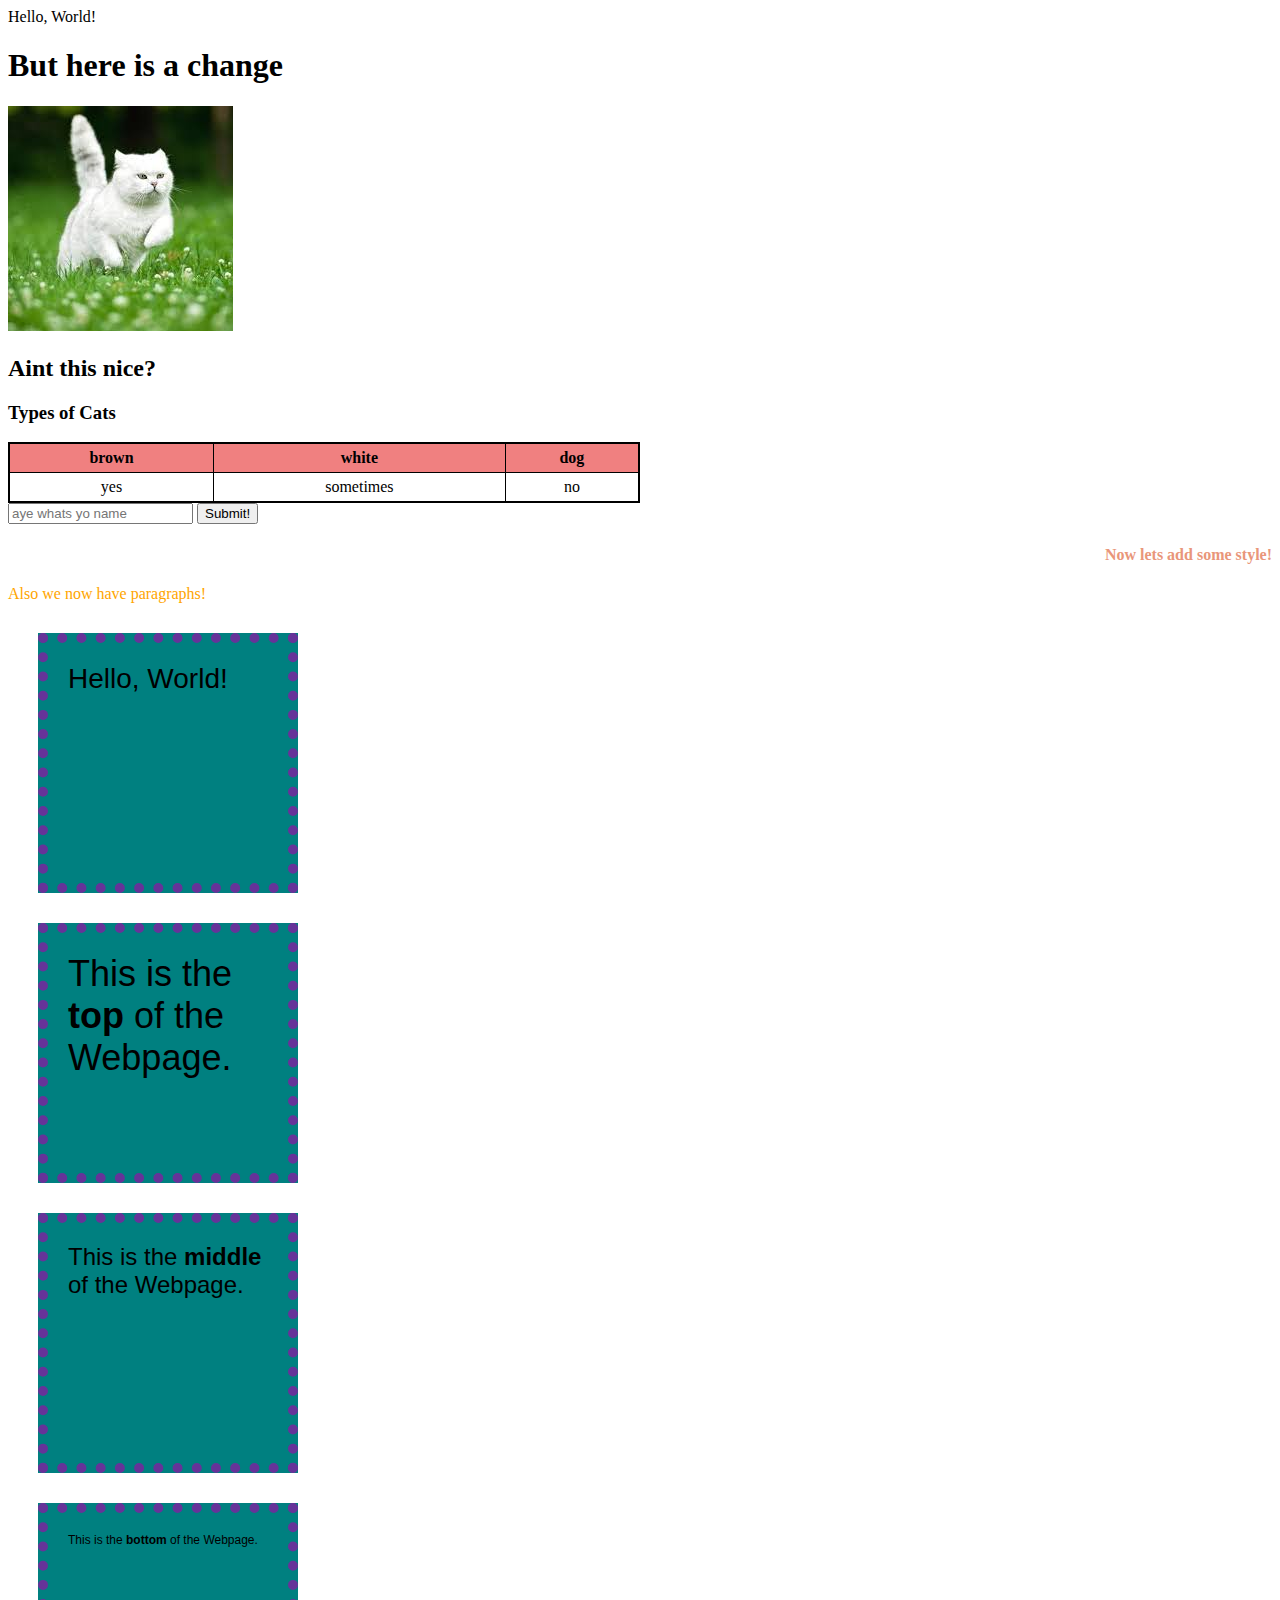
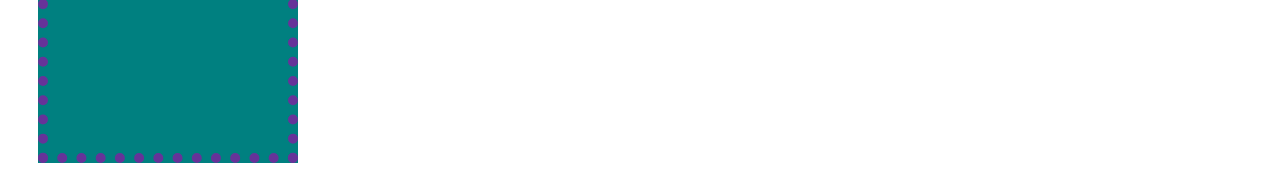
<file: edxpractice/lecture0/hello.html>
<!DOCTYPE html>
<html>
    <head>
        <title>My Webpage</title>
        <link rel="stylesheet" href="styles.css">
        <style>
            div {
                background-color: teal;
                width: 200px;
                height: 200px;
                margin: 30px;
                padding: 20px;
                font-family: Arial, sans-serif;
                font-size: 28px;
                border: 10px dotted rebeccapurple;
            }
            table {
                border: 2px solid black;
                border-collapse: collapse;
                width: 50%;
            }
            th, td {
                border: 1px solid black;
                padding: 5px;
                text-align: center;
            }
            th {
                background-color: lightcoral;
            }
            #top {
                font-size: 36px;
            }
            #middle {
                font-size: 24px;
            }
            #bottom {
                font-size: 12px;
            }
            .name {
                font-weight: bold;
            }
        </style>
    </head>
    <body>
        Hello, World!
        <h1> But here is a change </h1>
        <img src= "cat.jpg" height="20%" >
        <h2> Aint this nice? </h2>
        <h3> Types of Cats </h3>
        <table>
            <tr>
                <th>brown</th>
                <th>white</th>
                <th>dog</th>
            </tr>
            <tr>
                <td>yes</td>
                <td>sometimes</td>
                <td>no</td>
            </tr>
        </table>
        <form>
            <input type="text" placeholder="aye whats yo name" name="name">
            <button>Submit!</button>
        </form>
        <h4 >Now lets add some style!</h4>
        <p> Also we now have paragraphs! </p>
        <div>
            Hello, World!
        </div>
        <div id="top">
            This is the <span class="name">top</span> of the Webpage.
        </div>
        <div id="middle">
            This is the <span class="name">middle</span> of the Webpage.
        </div>
        <div id="bottom">
            This is the <span class="name">bottom</span> of the Webpage.
        </div>


    </body>
</html>
</file>
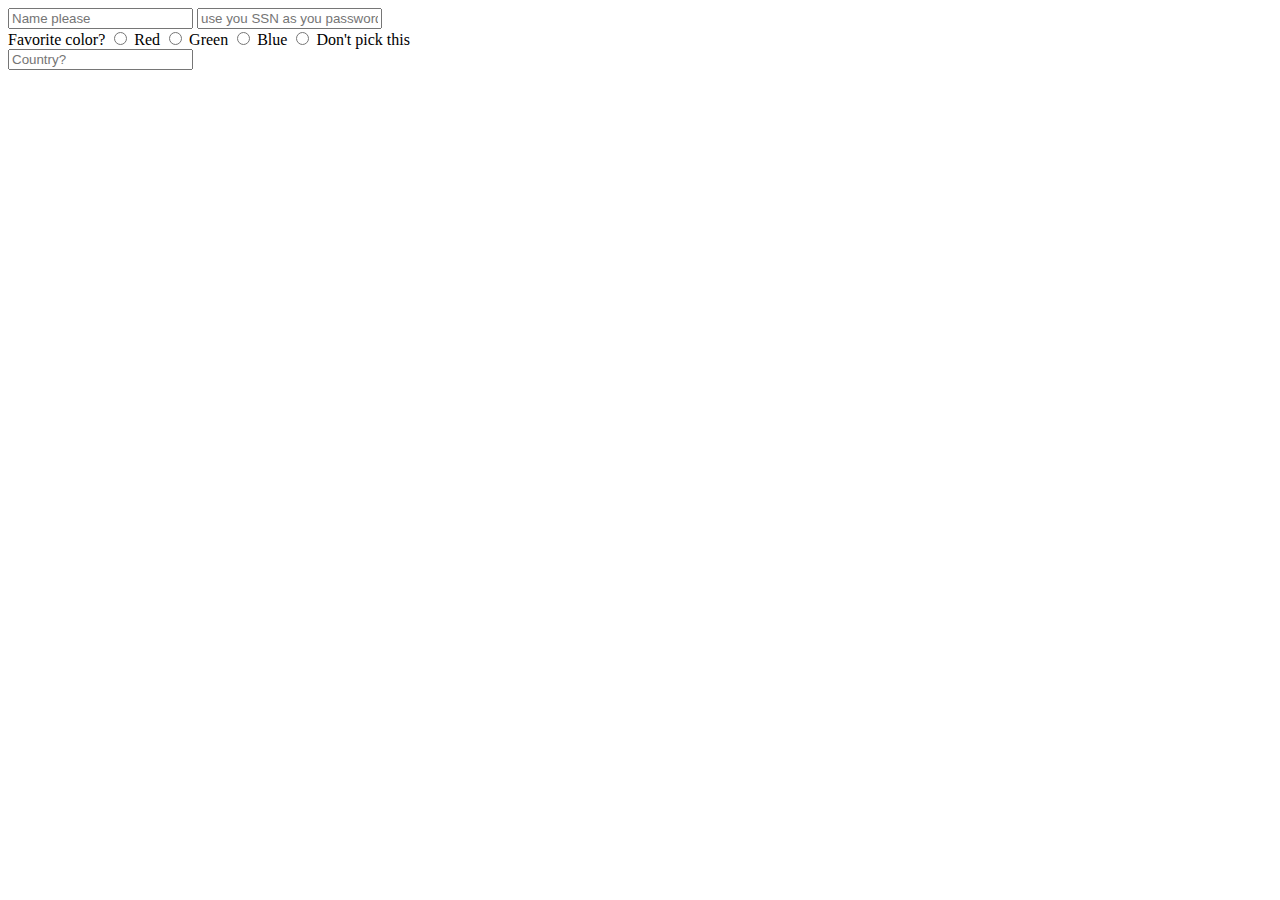
<file: edxpractice/lecture1/form.html>
<!DOCTYPE html>
<html>
<head>
  <title>My webpage!!!</title>
</head>
<body>
  <form>
    <div>
      <input name="name" type="text" placeholder="Name please">
      <input name="password" type="password" placeholder="use you SSN as you password please">
    </div>

    <div>
      Favorite color?
      <input name="color" type="radio" value="red"> Red
      <input name="color" type="radio" value="green"> Green
      <input name="color" type="radio"  value="blue"> Blue
      <input name="color" type="radio" value="Other"> Don't pick this
    </div>

    <div>
      <input name="country" list="countries" placeholder="Country?">
      <datalist id="countries">
        <option value="A">
        <option value="B">
        <option value="United States">
    </div>
  </form>
</body>
</html>
</file>
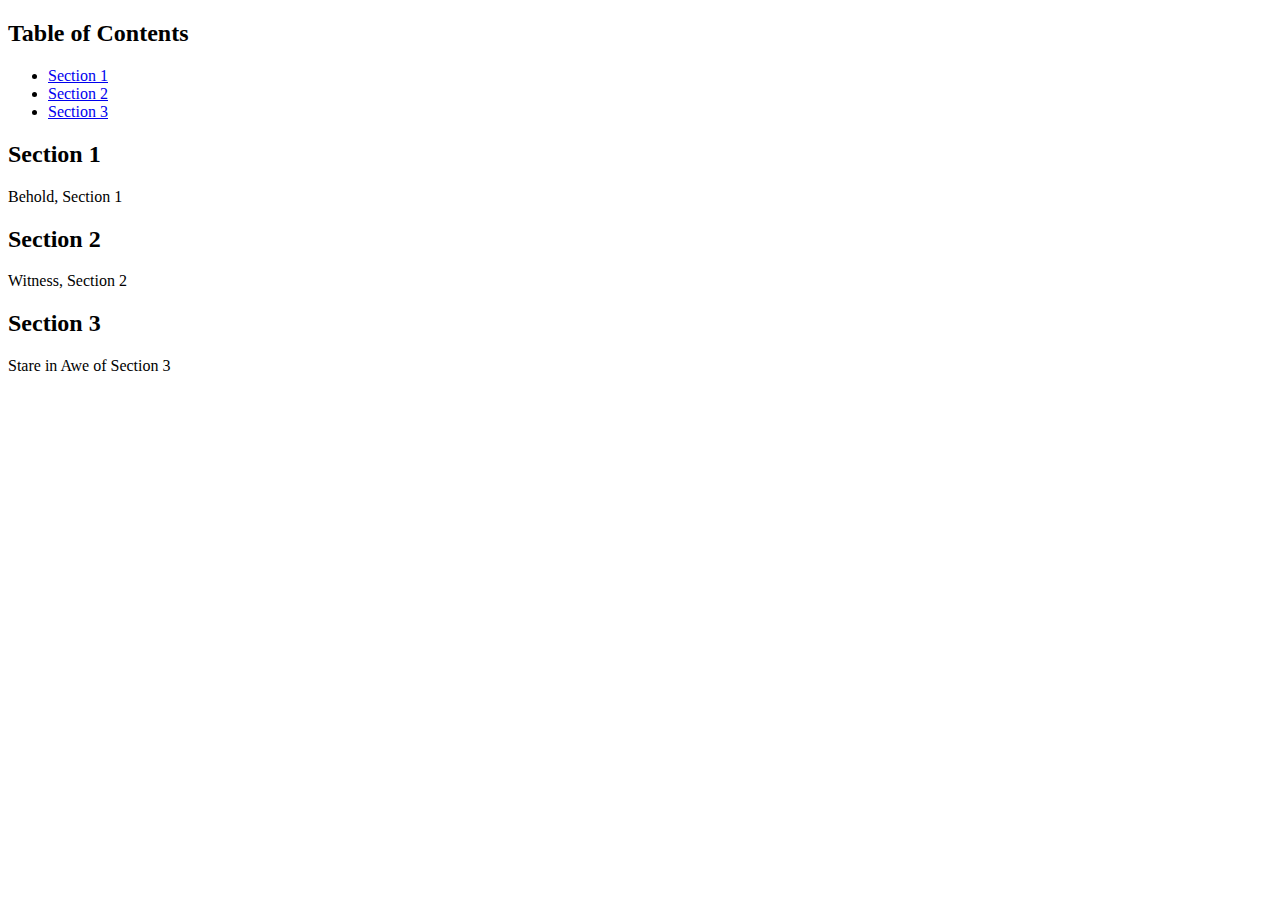
<file: edxpractice/lecture1/innerlinks.html>
<!DOCTYPE html>
<html>
<head>
  <title>My inner links!</title>
</head>
<body>
  <h2>Table of Contents</h2>
  <ul>
    <li><a href="#section1">Section 1</a></li>
    <li><a href="#section2">Section 2</a></li>
    <li><a href="#section3">Section 3</a></li>
  </ul>
  <h2 id="section1">Section 1</h2>
  <p>
    Behold, Section 1
  </p>
  <h2 id="section2">Section 2</h2>
  <p>
    Witness, Section 2
  </p>
  <h2 id="section3">Section 3</h2>
  <p>
    Stare in Awe of Section 3
  </p>
</body>
</html>
</file>
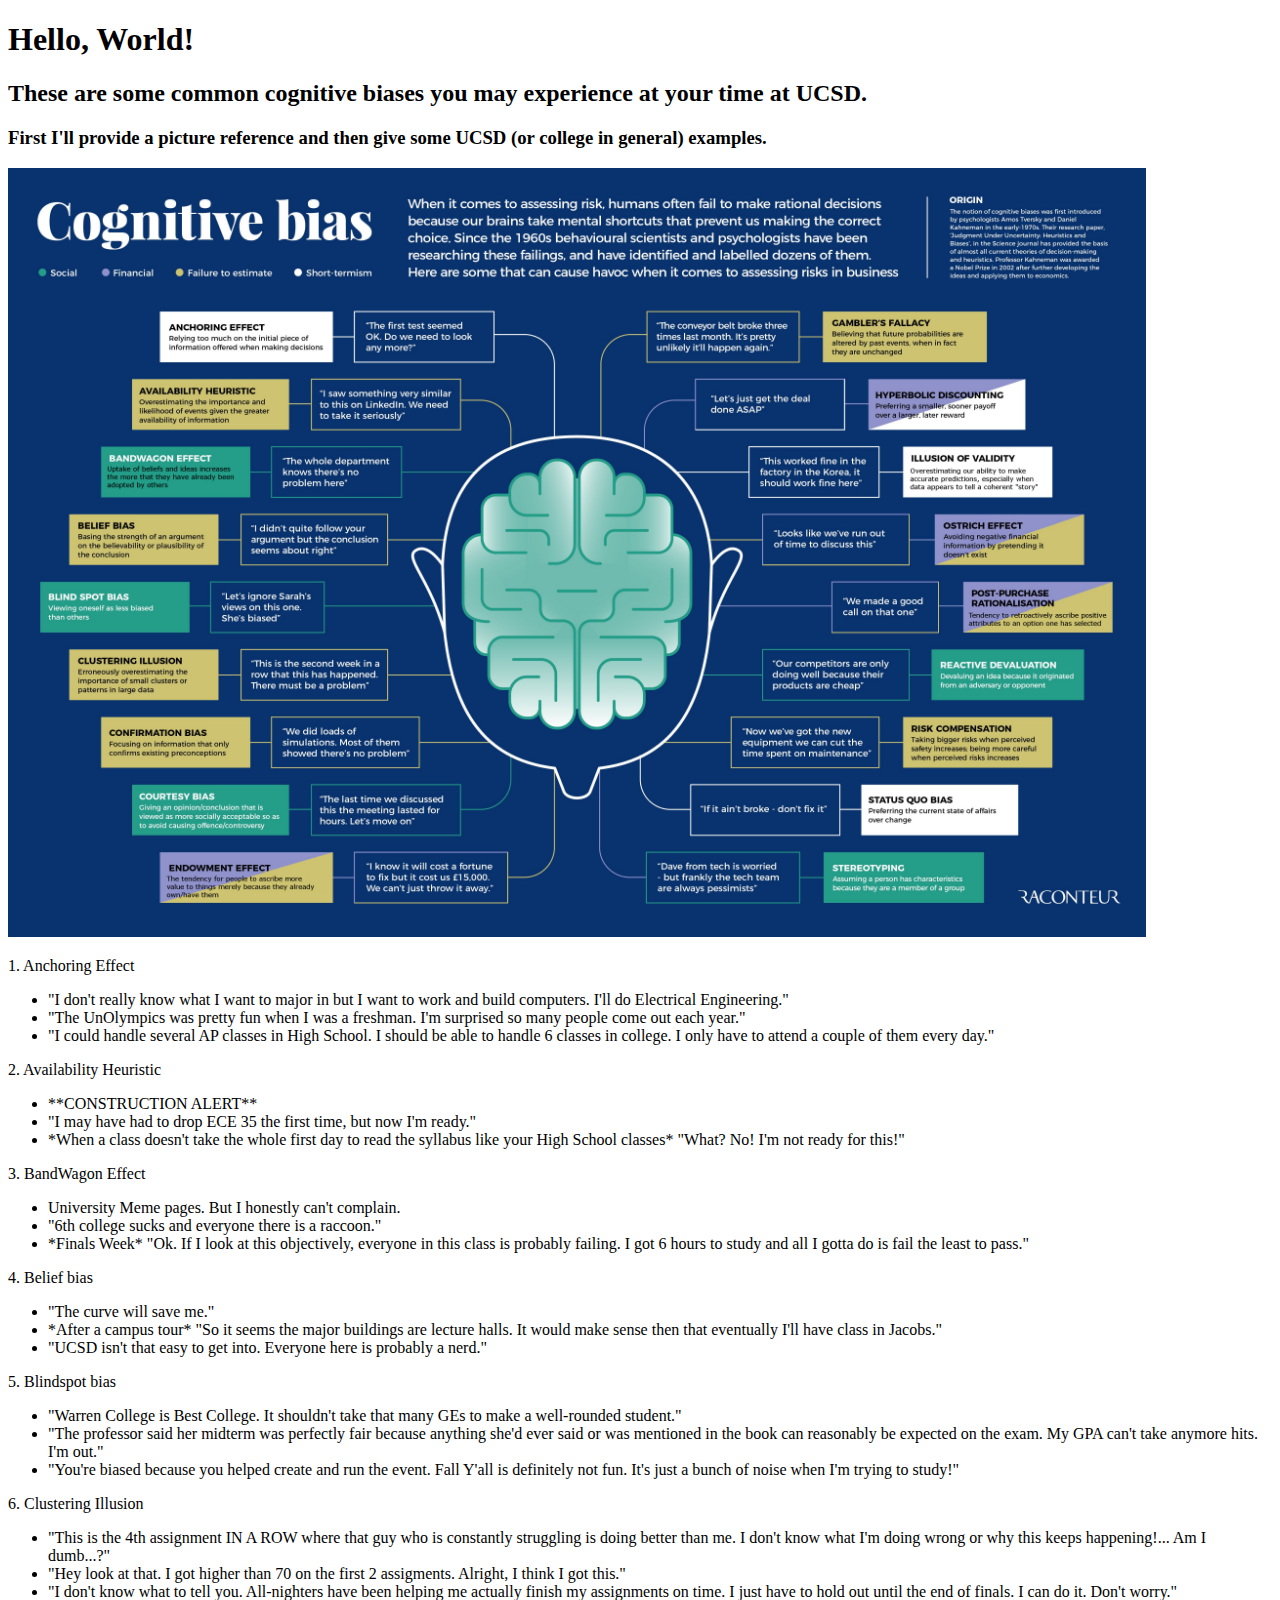
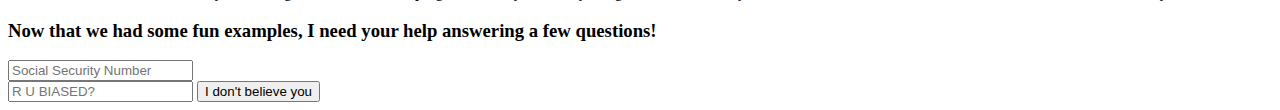
<file: edxpractice/project0/cognitive_bias_for_college_students.html>
<!DOCTYPE html>
<html>
    <head>
        <title> Cognitive Bias Experiences at UCSD </title>
        <style>
            
        </style>
    </head>
    <body>
        <h1> Hello, World! </h1>
        <h2> These are some common cognitive biases you may experience at your time at UCSD.</h2>
        <h3> First I'll provide a picture reference and then give some UCSD (or college in general) examples. </h3>
        <img src="18-cognitive-bias-examples.jpg" height="30%" width="90%">
        <p>
            1. Anchoring Effect
            <ul>
                <li>
                    "I don't really know what I want to major in but I want to work and build computers. I'll do Electrical Engineering."
                </li>
                <li>
                    "The UnOlympics was pretty fun when I was a freshman. I'm surprised so many people come out each year."
                </li>
                <li>
                    "I could handle several AP classes in High School. I should be able to handle 6 classes in college. I only have to attend a couple of them every day."
                </li>
            </ul>
        </p>
        <p>
            2. Availability Heuristic
            <ul>
                <li>
                    **CONSTRUCTION ALERT**
                </li>
                <li>
                    "I may have had to drop ECE 35 the first time, but now I'm ready."
                </li>
                <li>
                    *When a class doesn't take the whole first day to read the syllabus like your High School classes* "What? No! I'm not ready for this!"
                </li>
            </ul>
        </p>
        <p>
            3. BandWagon Effect
            <ul>
                <li>
                    University Meme pages. But I honestly can't complain.
                </li>
                <li>
                    "6th college sucks and everyone there is a raccoon."
                </li>
                <li>
                    *Finals Week* "Ok. If I look at this objectively, everyone in this class is probably failing. I got 6 hours to study and all I gotta do is fail the least to pass."
                </li>
            </ul>
        </p>
        <p>
            4. Belief bias
            <ul>
                <li>
                    "The curve will save me."
                </li>
                <li>
                    *After a campus tour* "So it seems the major buildings are lecture halls. It would make sense then that eventually I'll have class in Jacobs."
                </li>
                <li>
                    "UCSD isn't that easy to get into. Everyone here is probably a nerd."
                </li>
            </ul>
        </p>
        <p>
            5. Blindspot bias
            <ul>
                <li>
                    "Warren College is Best College. It shouldn't take that many GEs to make a well-rounded student."
                </li>
                <li>
                    "The professor said her midterm was perfectly fair because anything she'd ever said or was mentioned in the book can reasonably be expected on the exam. My GPA can't take anymore hits. I'm out."
                </li>
                <li>
                    "You're biased because you helped create and run the event. Fall Y'all is definitely not fun. It's just a bunch of noise when I'm trying to study!"
                </li>
            </ul>
        </p>
        <p> 
            6. Clustering Illusion
            <ul>
                <li>
                    "This is the 4th assignment IN A ROW where that guy who is constantly struggling is doing better than me. I don't know what I'm doing wrong or why this keeps happening!... Am I dumb...?"
                </li>
                <li>
                    "Hey look at that. I got higher than 70 on the first 2 assigments. Alright, I think I got this."
                </li>
                <li>
                    "I don't know what to tell you. All-nighters have been helping me actually finish my assignments on time. I just have to hold out until the end of finals. I can do it. Don't worry."
                </li>
            </ul>
        </p>
        <h3> Now that we had some fun examples, I need your help answering a few questions!</h3>
        <form>
            <input type="text" placeholder="Social Security Number" SSN="SSN">
        </form>
        <form>
            <input type="text" placeholder="R U BIASED?" bias="bias">
            <button>I don't believe you</button>
        </form>
    </body>
</html>
</file>
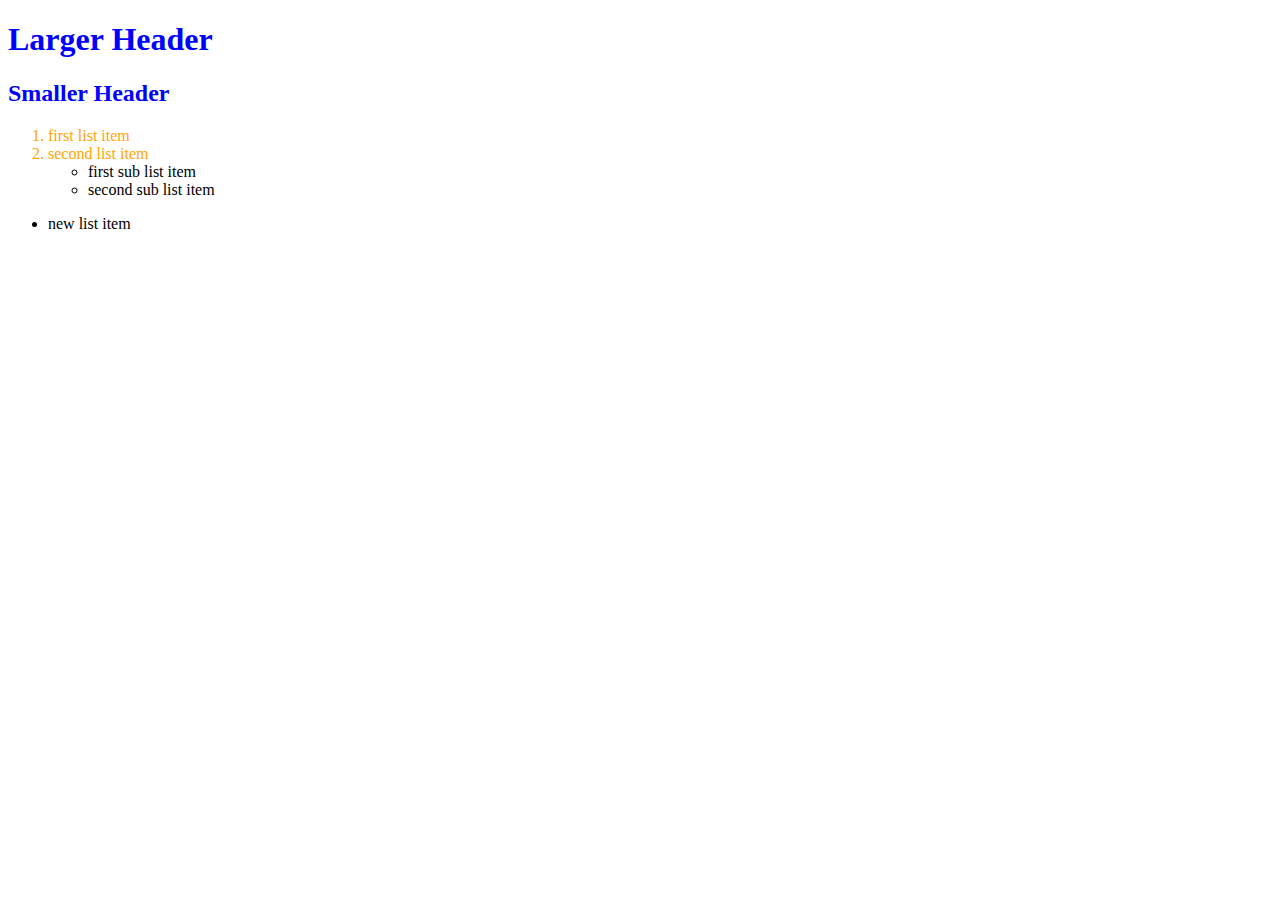
<file: edxpractice/lecture1/my tests/descendant.html>
<!DOCTYPE html>
<html>
<head>
  <title> My Wobpoge!</title>
  <style>
    h1, h2 {
      color : blue; }
    ol > li { color : orange; }
  </style>
</head>
<body>
  <h1> Larger Header </h1>
  <h2> Smaller Header </h2>
    <ol>
      <li> first list item </li>
      <li> second list item </li>
        <ul>
          <li> first sub list item </li>
          <li> second sub list item </li>
        </ul>
    </ol>
    <ul>
      <li> new list item </li>
    </ul>
</body>
</html>
</file>
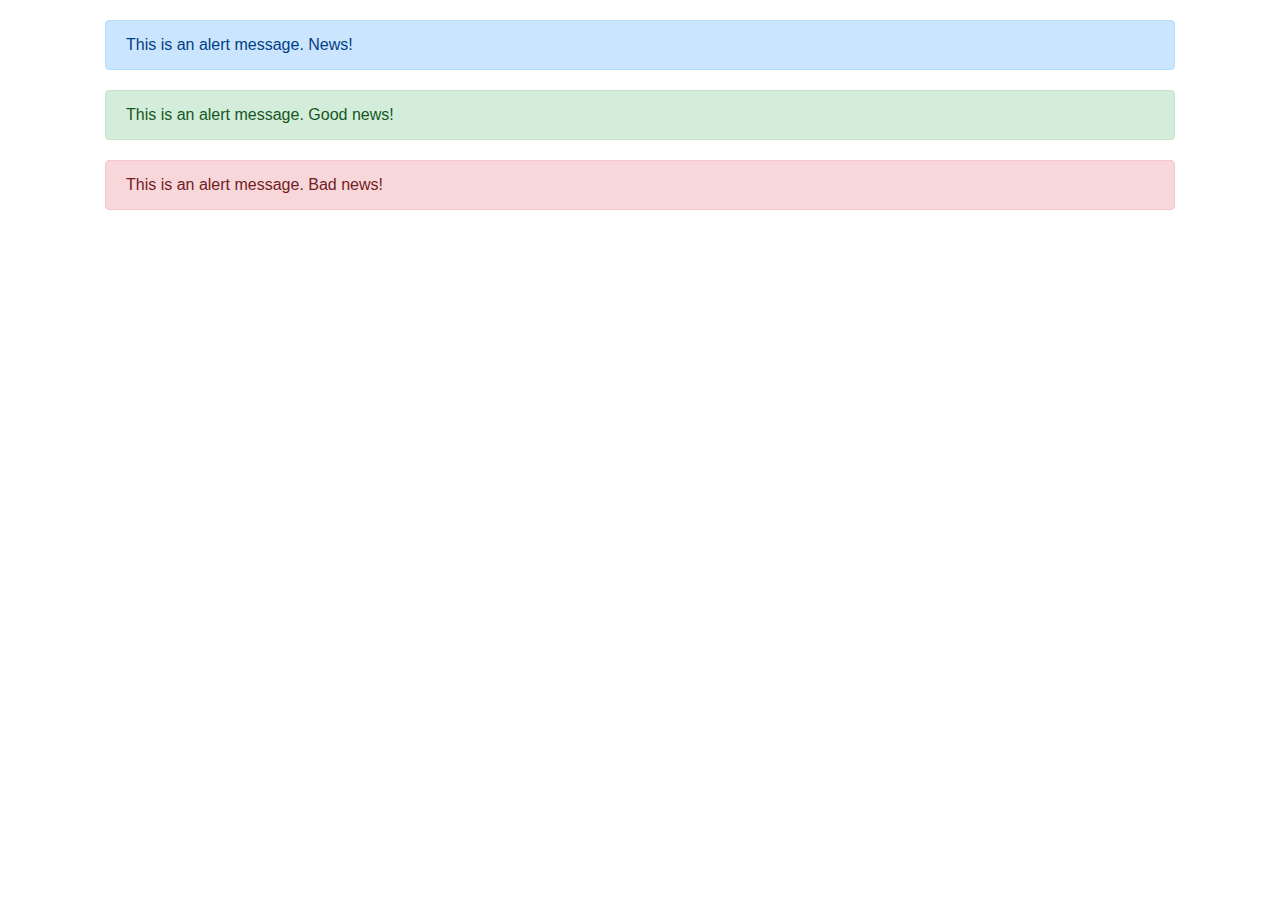
<file: edxpractice/lecture1/src1/alert.html>
<!DOCTYPE html>
<html>
    <head>
        <title>My Web Page!</title>
        <link rel="stylesheet" href="https://maxcdn.bootstrapcdn.com/bootstrap/4.0.0/css/bootstrap.min.css" integrity="sha384-Gn5384xqQ1aoWXA+058RXPxPg6fy4IWvTNh0E263XmFcJlSAwiGgFAW/dAiS6JXm" crossorigin="anonymous">
        <style>
            .alert {
                margin: 20px;
            }
        </style>
    </head>
    <body>
        <div class="container">
            <div class="alert alert-primary" role="alert">
                This is an alert message. News!
            </div>
            <div class="alert alert-success" role="alert">
                This is an alert message. Good news!
            </div>
            <div class="alert alert-danger" role="alert">
                This is an alert message. Bad news!
            </div>
        </div>
    </body>
</html>
</file>
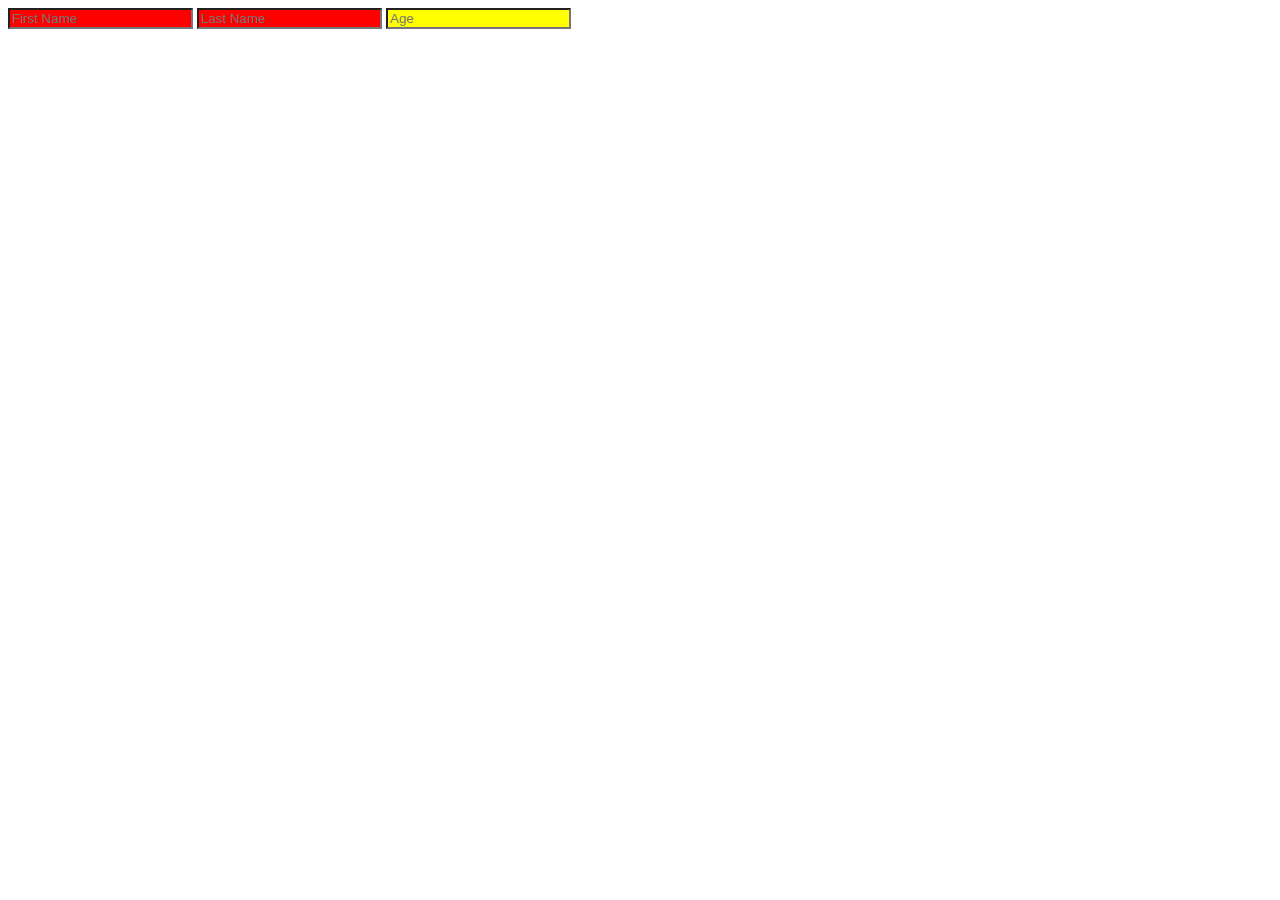
<file: edxpractice/lecture1/src1/attribute.html>
<!DOCTYPE html>
<html>
    <head>
        <title>My Web Page!</title>
        <style>
            input[type=text] {
                background-color: red;
            }

            input[type=number] {
                background-color: yellow;
            }
        </style>
    </head>
    <body>
        <form>

            <input name="name" type="text" placeholder="First Name">
            <input name="name" type="text" placeholder="Last Name">
            <input name="name" type="number" placeholder="Age">

        </form>
    </body>
</html>
</file>
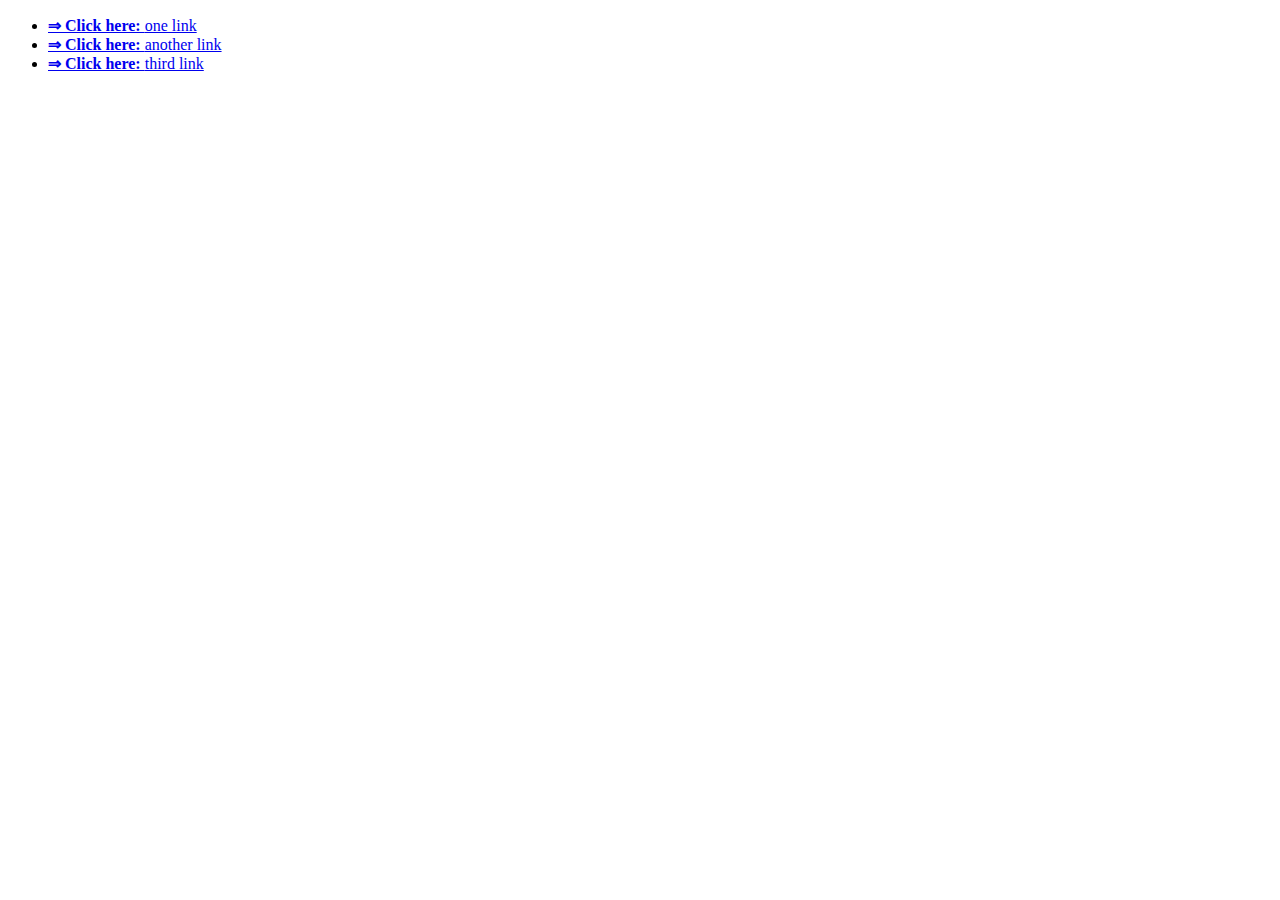
<file: edxpractice/lecture1/src1/before.html>
<!DOCTYPE html>
<html>
    <head>
        <title>My Web Page!</title>
        <style>
            a::before {
                content: "\21d2  Click here: ";
                font-weight: bold;
            }
        </style>
    </head>
    <body>
        <ul>
            <li><a href="#">one link</a></li>
            <li><a href="https://reddit.com">another link</a></li>
            <li><a href="https://google.com">third link</a></li>
        </ul>
    </body>
</html>
</file>
<file: edxpractice/lecture0/styles.css>
p {
    color: orange;
}
h4 {
    color: darksalmon;
    text-align: right;
}
</file>
